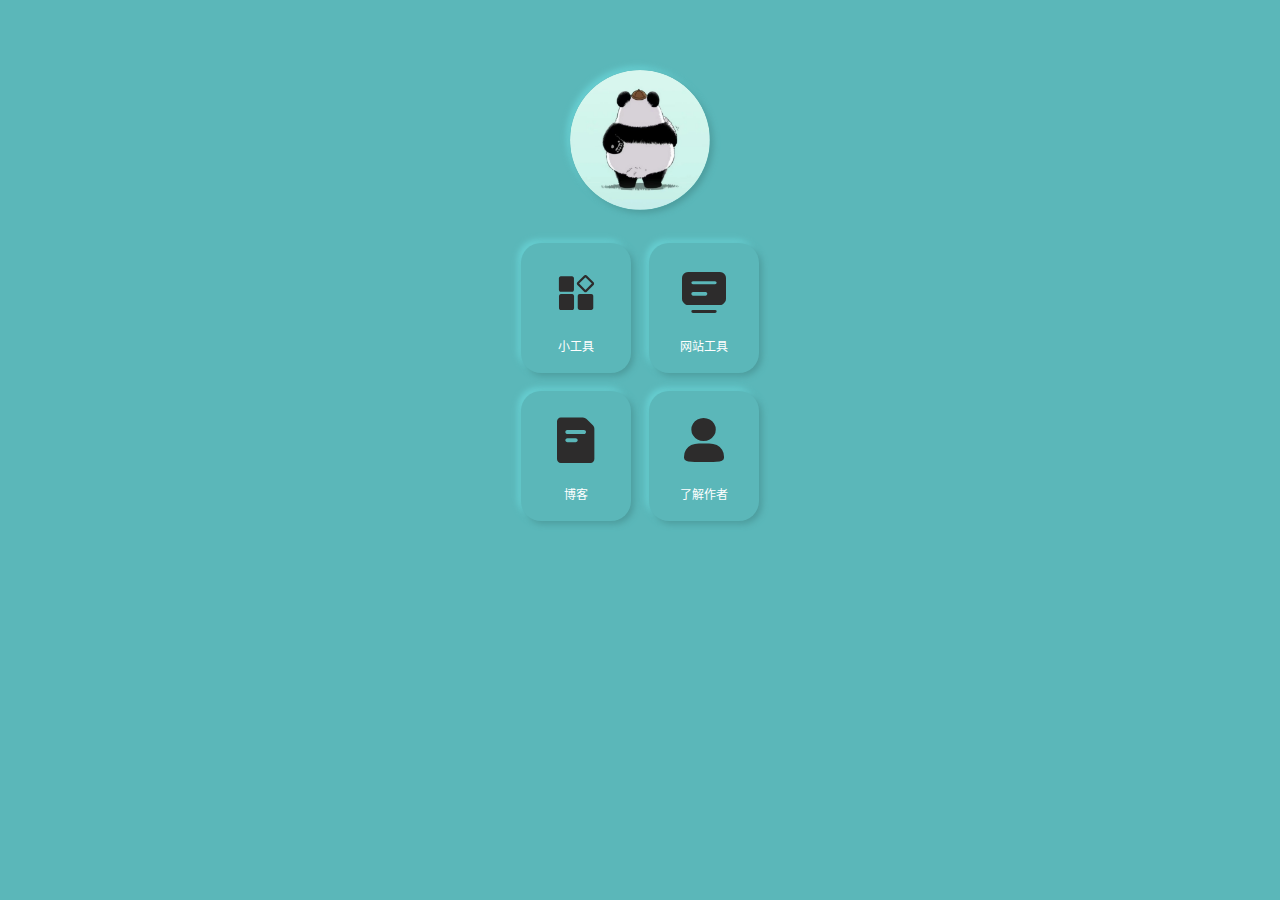
<file: index.html>
<!DOCTYPE html>
<html lang="zh-CN">

<head>
    <meta charset="UTF-8">
    <meta http-equiv="X-UA-Compatible" content="IE=edge">
    <meta name="viewport" content="width=device-width, initial-scale=1.0">
    <title>类&nbsp;面向对象</title>
    <link rel="stylesheet" href="style.css">
    <link rel="shortcut icon" href="imgs/favicon.ico" type="image/x-icon">
</head>

<body>
    <div class="shell">
        <div class="head-img common-div"></div>
        
        <div class="itemshell">
            <a  class="item common-div"href="mywork.html">
                <div class="itemimg iconfont2">&#xe6ae;</div>
                <div class="itemcontent">小工具</div>
            </a>
            <a  class="item common-div"href="webtools.html">
                <div class="itemimg iconfont2">&#xe7bf;</div>
                <div class="itemcontent">网站工具</div>
            </a>
            <a  class="item common-div" target="_blank" href="https://blog.csdn.net/qq_44196825?type=blog">
                <div class="itemimg iconfont2">&#xe625;</div>
                <div class="itemcontent">博客</div>
            </a>
            <a  class="item common-div"href="myself.html">
                <div class="itemimg iconfont2">&#xe614;</div>
                <div class="itemcontent">了解作者</div>
            </a>
           
        </div>
       
       
     

    </div>
</body>

</html>
</file>
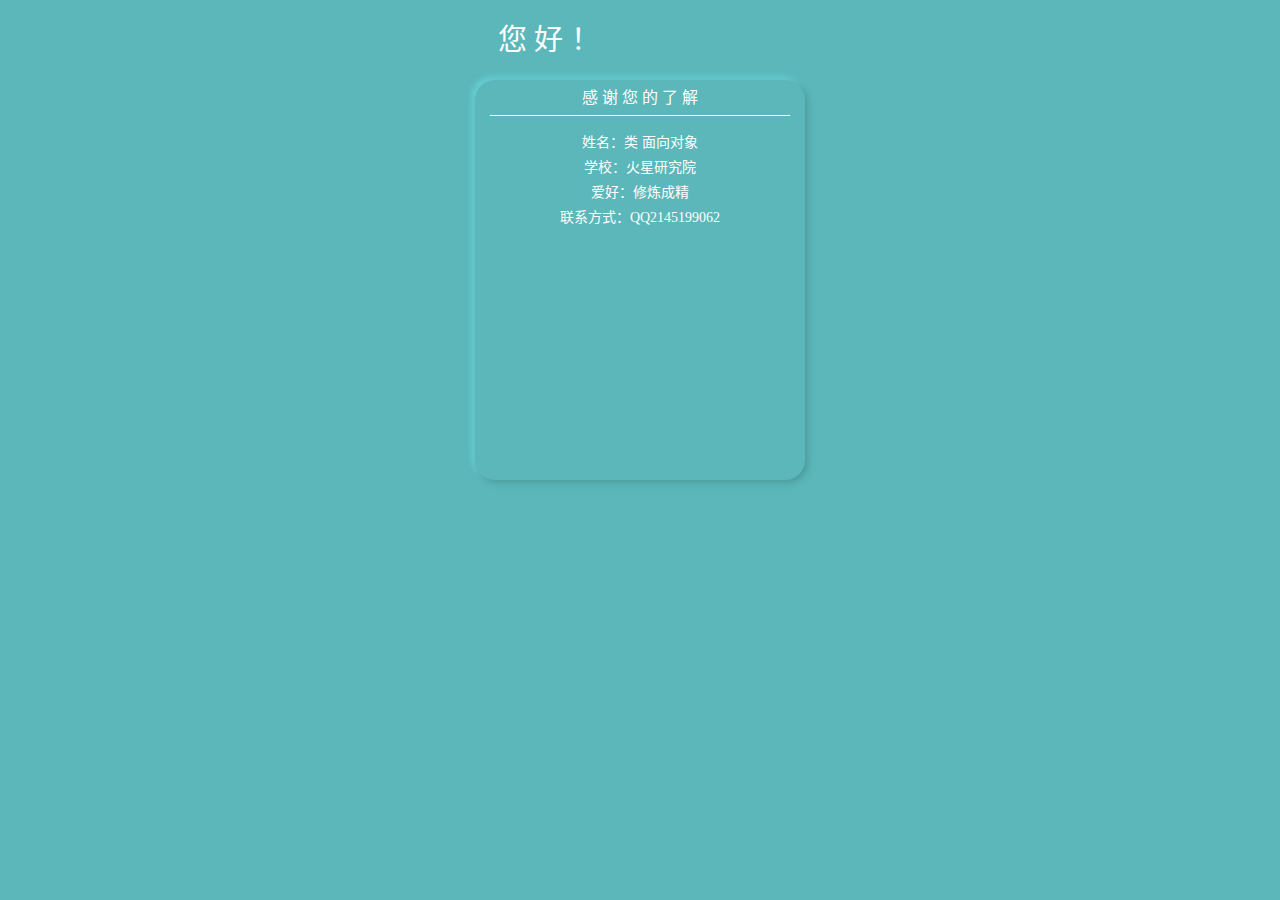
<file: myself.html>
<!DOCTYPE html>
<html lang="zh-CN">

<head>
    <meta charset="UTF-8">
    <meta http-equiv="X-UA-Compatible" content="IE=edge">
    <meta name="viewport" content="width=device-width, initial-scale=1.0">
    <link rel="shortcut icon" href="imgs/favicon.ico" type="image/x-icon">
    <link rel="stylesheet" href="myselfstyle.css">
    <title>了解作者</title>
</head>

<body>
    <div class="title">您 好 ！</div>
    <div class="head-content common-div">
        <div class="head-content-title">感 谢 您 的 了 解</div>
        <div class="head-content-content">
            <ul>
                <li class="namebox-li">姓名：类 面向对象</li>
                <li class="namebox-li">学校：火星研究院</li>
                <li class="namebox-li">爱好：修炼成精</li>
                <li class="namebox-li">联系方式：QQ2145199062</li>
            </ul>
        </div>
    </div>

</body>

</html>
</file>
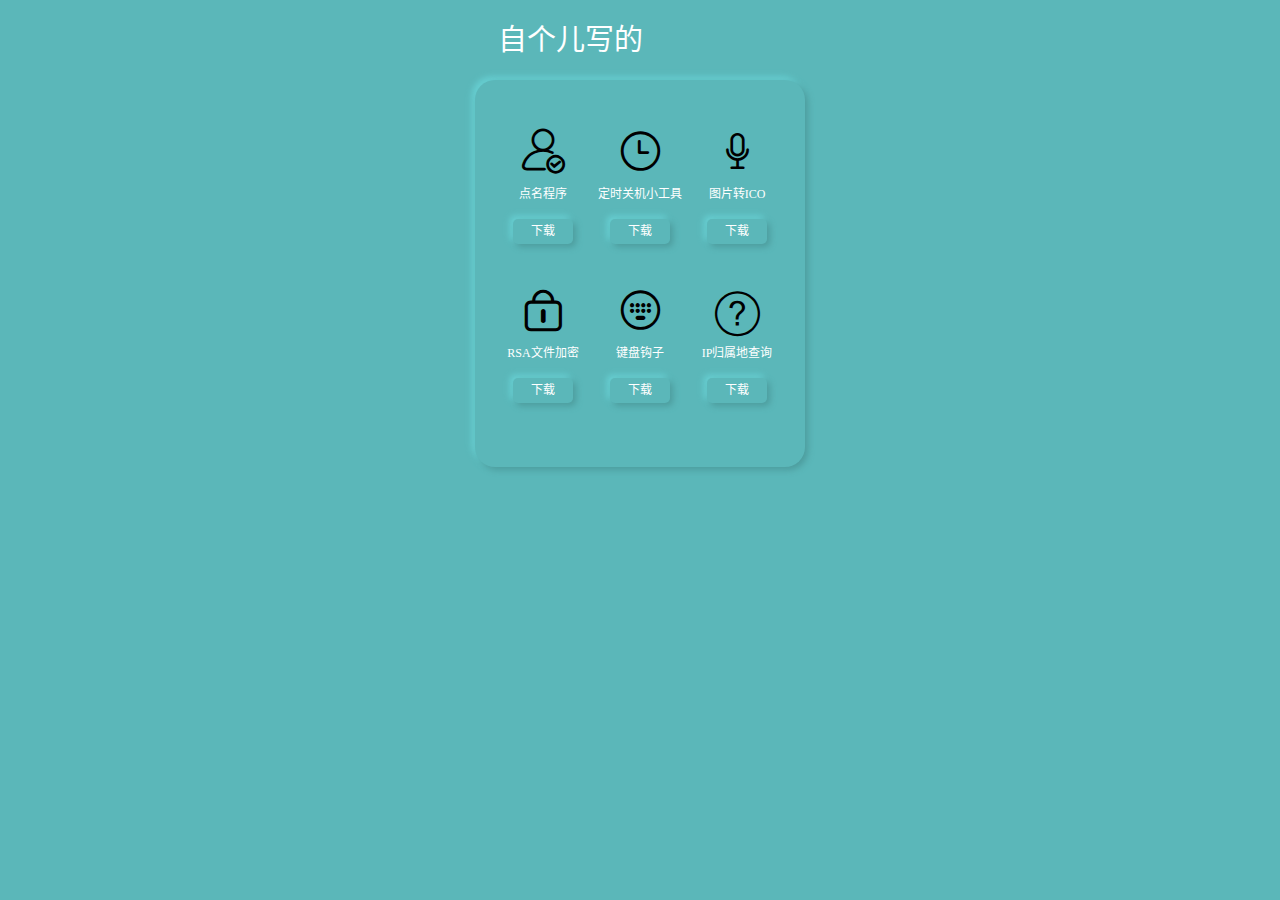
<file: mywork.html>
<!DOCTYPE html>
<html lang="zh-CN">
<head>
    <meta charset="UTF-8">
    <meta http-equiv="X-UA-Compatible" content="IE=edge">
    <meta name="viewport" content="width=device-width, initial-scale=1.0">
    <title>小工具</title>
    <link rel="stylesheet" href="myworkstyle.css">
    <link rel="shortcut icon" href="imgs/favicon.ico" type="image/x-icon">
</head>
<body>
    <div class="title">自个儿写的</div>
    <div class="mywork common-div">
        <div class="mywork-title">  </div>
        <div class="appsshell">
            <div class="appshell">
                <div class="aimg1 iconfont">&#xe60b;</div>
                <div class="appname">点名程序</div>
                <a href="apps/点名软件3.0.zip" class="appdonload common-div">下载</a>
            </div>
            <div class="appshell">
                <div class="aimg2 iconfont">&#xe74f;</div>
                <div class="appname">定时关机小工具</div>
                <a href="apps/定时关机小工具.zip" class="appdonload common-div">下载</a>
            </div>
            <div class="appshell">
                <div class="aimg3 iconfont">&#xe609;</div>
                <div class="appname">图片转ICO</div>
                <a href="apps/图片转ICO.zip" class="appdonload common-div">下载</a>
            </div>
            <div class="appshell">
                <div class="aimg4 iconfont">&#xe618;</div>
                <div class="appname">RSA文件加密</div>
                <a href="apps/文件加密.zip" class="appdonload common-div">下载</a>
            </div>
            <div class="appshell">
                <div class="aimg5 iconfont">&#xe661;</div>
                <div class="appname">键盘钩子</div>
                <a href="apps/HOOK.zip" class="appdonload common-div">下载</a>
            </div>
            <div class="appshell">
                <div class="aimg6 iconfont">&#xe6b2;</div>
                <div class="appname">IP归属地查询</div>
                <a href="apps/ip归属地查询软件.zip" class="appdonload common-div">下载</a>
            </div>
        </div>
    </div>
</body>
</html>
</file>
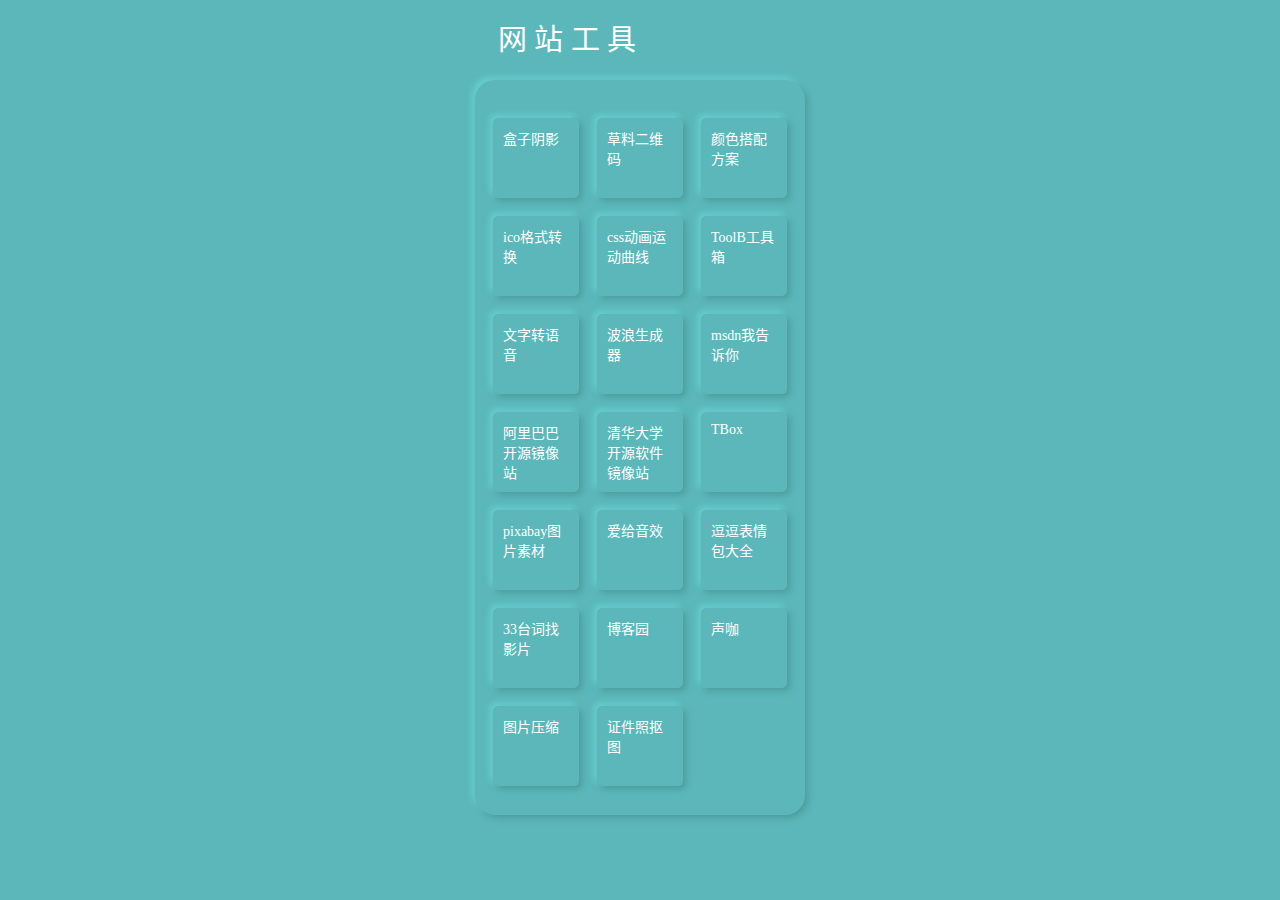
<file: webtools.html>
<!DOCTYPE html>
<html lang="zh-CN">
<head>
    <meta charset="UTF-8">
    <meta http-equiv="X-UA-Compatible" content="IE=edge">
    <meta name="viewport" content="width=device-width, initial-scale=1.0">
    <link rel="stylesheet" href="webtoolsstyle.css">
    <link rel="shortcut icon" href="imgs/favicon.ico" type="image/x-icon">
    <title>网站工具</title>
</head>
<body>
    <div class="title">网 站 工 具</div>
    <div class="webshell common-div">
        <div class="web-title">   </div>
        <a class="web1 common-div" href="https://neumorphism.io/#e0e0e0" target="_blank">盒子阴影</a>
        <a class="web2 common-div" href="https://cli.im/" target="_blank">草料二维码</a>
        <a class="web3 common-div" href="https://colordrop.io/" target="_blank">颜色搭配方案</a>
        <a class="web4 common-div" href="https://www.bitbug.net/" target="_blank">ico格式转换</a>
        <a class="web5 common-div" href="https://easings.co/" target="_blank">css动画运动曲线</a>
        <a class="web6 common-div" href="https://toolb.cn/" target="_blank">ToolB工具箱</a>
        <a class="web7 common-div" href="https://toolb.cn/textspeech" target="_blank">文字转语音</a>
        <a class="web8 common-div" href="https://svgwave.in/" target="_blank">波浪生成器</a>
        <a class="web9 common-div" href="https://msdn.itellyou.cn/" target="_blank">msdn我告诉你</a>
        <a class="web10 common-div" href="https://developer.aliyun.com/mirror/" target="_blank">阿里巴巴开源镜像站</a>
        <a class="web11 common-div" href="https://mirrors.tuna.tsinghua.edu.cn/" target="_blank">清华大学开源软件镜像站</a>
        <a class="web12 common-div" href="https://www.tboxn.com/#term-15" target="_blank">TBox</a>
        <a class="web13 common-div" href="https://pixabay.com/zh/" target="_blank">pixabay图片素材</a>
        <a class="web14 common-div" href="https://www.aigei.com/" target="_blank">爱给音效</a>
        <a class="web15 common-div" href="https://www.dbbqb.com/" target="_blank">逗逗表情包大全</a>  
        <a class="web13 common-div" href="http://33.agilestudio.cn/" target="_blank">33台词找影片</a>
        <a class="web14 common-div" href="https://www.cnblogs.com/" target="_blank">博客园</a>
        <a class="web15 common-div" href="https://shengka.ai.sogou.com/" target="_blank">声咖</a>  
        <a class="web15 common-div" href="https://www.picdiet.com/zh-cn" target="_blank">图片压缩</a> 
        <a class="web15 common-div" href="https://www.remove.bg/zh" target="_blank">证件照抠图</a>  
         <!-- 最好用ul li 提升网站排名 -->
     </div>
</body>
</html>
</file>
<file: style.css>
div,
ul,
li,
a {
    margin: 0;
    padding: 0;
    color: #ffffff;
}
@font-face {
    font-family: 'iconfont';
    src: url('icos/iconfont.woff2?t=1658739042788') format('woff2'),
         url('icos/iconfont.woff?t=1658739042788') format('woff'),
         url('icos/iconfont.ttf?t=1658739042788') format('truetype');
  }
  .iconfont2 {
    cursor: default;
    text-align: center;
    font-family: "iconfont" !important;
    font-size: 50px;
    font-style: normal;
    color: rgb(45, 44, 44);
    -webkit-font-smoothing: antialiased;
    -moz-osx-font-smoothing: grayscale;
    transition: all .3s;
  }

li {

    list-style: none;
}

a {
    text-decoration: none;
}

body {
    background-color: #5bb7b9;
}

.common-div {
    border-radius: 20px;
    background-color: #5bb7b9;
    box-shadow: 3px 3px 6px #4d9c9d, -3px -3px 6px #69d2d5;
    transition: all .3s;
}

.common-div:hover {
    transform: scale(1.01);
    box-shadow: 6px 6px 12px #4d9c9d, -6px -6px 12px #69d2d5;
}

.shell {
    margin: 0px auto;
    margin-top: 14px;
    width: 345px;
    height: 600px;

    /* background-color: rgba(54, 21, 198, 0.3); */
}


.head-img {
    margin: 0px auto;
    margin-top: 70px;
    /* float: left; */
    width: 140px;
    height: 140px;
    border-radius: 50%;
    /* background-color: rgba(22, 90, 236,.6); */
    background-image: url(imgs/图片园.png);
    background-size: cover;
}


.itemshell{
    
    margin: 0px auto;
    margin-top: 15px;
    width: 274px;
    height: 314px;
    /* background-color: rgba(197, 127, 40,.3); */
}
.item{
    float: left;
    margin-top: 18px;
    margin-left: 18px;
     width: 110px;
     height: 130px;

}
.itemimg{
   margin: 0px auto;
   margin-top: 9px;
   padding-top: 15px;
   width: 80px;
   height: 65px;
   /* background-color: rgba(43, 179, 133,.3); */
}
.itemcontent{
   margin: 0px auto;
   margin-top: 5px;
   width: 80px;
   height: 20px;
   font-size: 12px;
   text-align: center;
   line-height: 20px;
   /* background-color: rgba(53, 70, 86,.3); */
}
</file>
<file: myselfstyle.css>
div,
ul,
li,
a {
    margin: 0;
    padding: 0;
    color: #ffffff;
}

li {

    list-style: none;
}

a {
    text-decoration: none;
}

body {
    background-color: #5bb7b9;
}

.common-div {
    border-radius: 20px;
    background-color: #5bb7b9;
    box-shadow: 3px 3px 6px #4d9c9d, -3px -3px 6px #69d2d5;
    transition: all .3s;
}

.common-div:hover {
    transform: scale(1.01);
    box-shadow: 6px 6px 12px #4d9c9d, -6px -6px 12px #69d2d5;
}

.title {
    margin: 0px auto;
    margin-top: 15px;
    padding-left: 23px;
    width: 307px;
    height: 50px;
    font-size: 29px;
    line-height: 50px;
    /* background-color: rgba(153, 212, 26, 0.3); */
}

.head-content {
    margin: 0px auto;
    margin-top: 15px;
    width: 330px;
    height: 400px;
}

.head-content-title {
    margin: 0px auto;
    width: 300px;
    height: 35px;
    text-align: center;
    line-height: 35px;
    font-weight: 500;
    font-size: 16px;
    border-bottom: 1px solid #ffffff;
}

.head-content-content {
    margin: 15px auto;
    width: 250px;
    height: 320px;
    /* background-color: rgba(197, 120, 25, .3); */
}

.namebox-li {
    margin-top: 5px;
    text-align: center;
    font-size: 14px;
}
</file>
<file: myworkstyle.css>
div,
ul,
li,
a {
    margin: 0;
    padding: 0;
    color: #ffffff;
}

@font-face {
    font-family: 'iconfont';
    src: url('icos/iconfont.woff2?t=1659151412755') format('woff2'),
        url('icos/iconfont.woff?t=1659151412755') format('woff'),
        url('icos/iconfont.ttf?t=1659151412755') format('truetype');
}

.iconfont {
    cursor: default;
    text-align: center;
    font-family: "iconfont" !important;
    font-size: 45px;
    font-style: normal;
    color: black;
    -webkit-font-smoothing: antialiased;
    -moz-osx-font-smoothing: grayscale;
    transition: all .3s;
}

.iconfont:hover {
    font-size: 56px;
}

li {

    list-style: none;
}

a {
    text-decoration: none;
}

body {
    background-color: #5bb7b9;
}

.common-div {
    border-radius: 20px;
    background-color: #5bb7b9;
    box-shadow: 3px 3px 6px #4d9c9d, -3px -3px 6px #69d2d5;
    transition: all .3s;
}

.common-div:hover {
    transform: scale(1.01);
    box-shadow: 6px 6px 12px #4d9c9d, -6px -6px 12px #69d2d5;
}
.title{
    margin: 0px auto;
    margin-top: 15px;
    padding-left: 23px;
    width: 307px;
    height: 50px;
    font-size: 29px;
    line-height: 50px;
    /* background-color: rgba(153, 212, 26, 0.3); */
}
.mywork {
    margin: 0px auto;
    margin-top: 15px;
    width: 330px;
    height: 387px;
}

.mywork-title {
    width: 100%;
    height: 30px;
    font-size: 16px;
    text-align: center;
    line-height: 30px;
    /* background-color: #8cd614; */
}

.appsshell {
    margin: 0px auto;
    width: 300px;
    height: 327px;
    /* background-color: rgba(26, 124, 210, .3); */
}

.appshell {
    float: left;
    margin-top: 9px;
    margin-left: 9px;
    width: 88px;
    height: 150px;
    /* background-color: rgba(238, 176, 187, .3); */
}

div[class^=aimg] {
    margin: 0px auto;
    margin-top: 5px;
    width: 55px;
    height: 55px;
    line-height: 55px;
    /* background-color: rgba(118, 33, 198, .3); */
}

.appname {
    width: 100%;
    height: 30px;
    font-size: 12px;
    text-align: center;
    line-height: 30px;
    /* background-color: rgba(28, 189, 170,.3); */
}

.appdonload {
    display: block;
    margin: 0px auto;
    margin-top: 10px;
    width: 60px;
    height: 25px;
    border-radius: 5px;
    font-size: 12px;
    text-align: center;
    line-height: 25px;

}
</file>
<file: webtoolsstyle.css>
div,
ul,
li,
a {
    margin: 0;
    padding: 0;
    color: #ffffff;
}

li {

    list-style: none;
}

a {
    text-decoration: none;
}

body {
    background-color: #5bb7b9;
}

.common-div {
    border-radius: 20px;
    background-color: #5bb7b9;
    box-shadow: 3px 3px 6px #4d9c9d, -3px -3px 6px #69d2d5;
    transition: all .3s;
}

.common-div:hover {
    transform: scale(1.01);
    box-shadow: 6px 6px 12px #4d9c9d, -6px -6px 12px #69d2d5;
}

.title {
    margin: 0px auto;
    margin-top: 15px;
    padding-left: 23px;
    width: 307px;
    height: 50px;
    font-size: 29px;
    line-height: 50px;
    /* background-color: rgba(153, 212, 26, 0.3); */
}

.webshell {
    margin: 0px auto;
    margin-top: 15px;
    width: 330px;
    height: 735px;
}

.web-title {
    width: 100%;
    height: 20px;
    text-align: center;
    line-height: 20px;
    font-size: 15px;
}

a[class^=web] {
    float: left;
    margin: 0px auto;
    margin-top: 18px;
    margin-left: 18px;
    padding: 10px;
    display: block;
    width: 66px;
    height: 60px;
    font-size: 14px;
    /* line-height: 30px; */
    border-radius: 5px;
    /* background-color: rgba(63, 65, 64, 0.3); */
}
</file>
